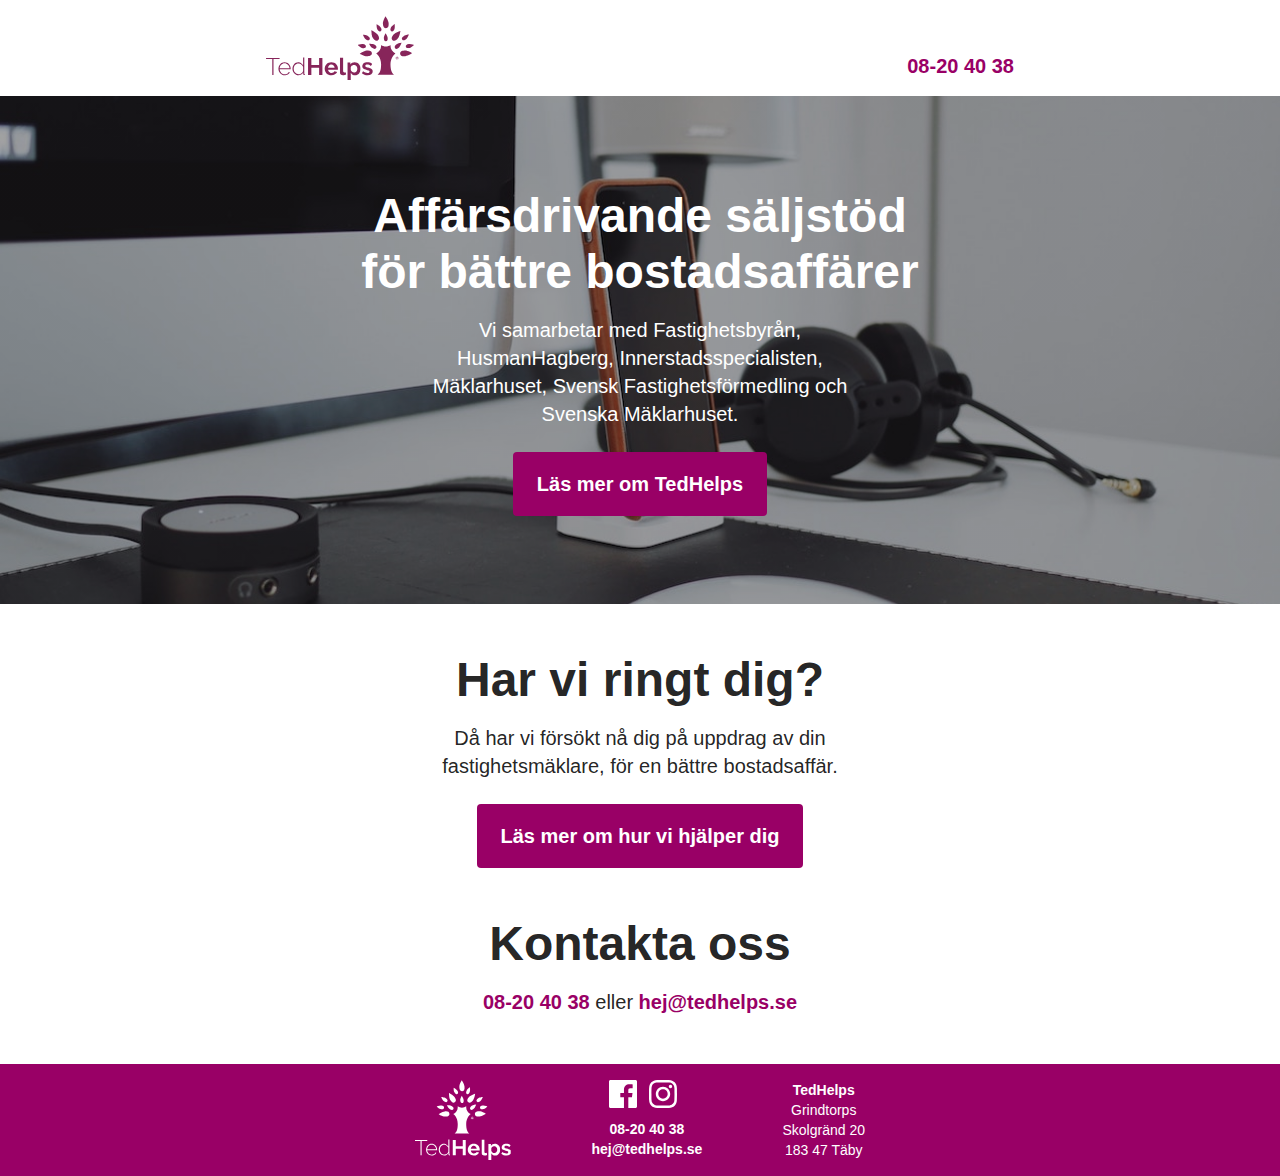
<file: index.html>
<!DOCTYPE html>
<html lang="sv">
  <head>
    <meta charset="utf-8">
    <meta name=viewport content="width=device-width, initial-scale=1">
    <meta name="description" content="TedHelps tillgodoser affärsdrivande säljstöd för bättre bostadsaffärer; i samarbete med Svenska Mäklarhuset, Fatighetsbyrån, Innerstadsspecialisten, HusmanHagber och Mäklarhuset.">
    <title>TedHelps - Affärsdrivande säljstöd för bättre bostadsaffärer</title>
    <link rel="manifest" href="manifest.json">
    <link rel="stylesheet" href="assets/style.css">
  </head>

  <body class="startpage">
    <header class="header">
      <a class="logo" href="/" rel="home">TedHelps</a>
      <a href="tel:+468204038">08-20 40 38</a>
    </header>

    <article class="hero">
      <h1 class="text-white">
        Affärsdrivande säljstöd<br>
        för bättre bostadsaffärer
      </h1>

      <p class="text-white">
        Vi samarbetar med Fastighetsbyrån, HusmanHagberg, Innerstadsspecialisten, Mäklarhuset, Svensk Fastighetsförmedling 
        och Svenska Mäklarhuset.
      </p>

      <a class="button" href="about.html">Läs mer om TedHelps</a>
    </article>

    <section>
      <h2>Har vi ringt dig?</h2>

      <p>
        Då har vi försökt nå dig på uppdrag av din fastighetsmäklare,
        för en bättre bostadsaffär.
      </p>

      <a class="button" href="offering.html">Läs mer om hur vi hjälper dig</a>
    </section>

    <section>
      <h2>Kontakta oss</h2>

      <p>
        <a href="+4608204038">08-20 40 38</a>
        eller
        <a href="mailto:hej@tedhelps.se">hej@tedhelps.se</a>
      </p>
    </section>

    <footer class="footer">
      <div class="footer-content">
        <img alt="" src="assets/tedhelps-logo-footer.svg" height="80">

        <div>
          <div>
            <a href="https://www.facebook.com/TedHelps-1263909927021362/?fref=ts"><svg class="footer-icon" aria-label="Följ TedHelps på Facebook" viewBox="0 0 16 16" xmlns="http://www.w3.org/2000/svg" fill-rule="evenodd" clip-rule="evenodd" stroke-linejoin="round" stroke-miterlimit="1.414"><path d="M15.117 0H.883C.395 0 0 .395 0 .883v14.234c0 .488.395.883.883.883h7.663V9.804H6.46V7.39h2.086V5.607c0-2.066 1.262-3.19 3.106-3.19.883 0 1.642.064 1.863.094v2.16h-1.28c-1 0-1.195.48-1.195 1.18v1.54h2.39l-.31 2.42h-2.08V16h4.077c.488 0 .883-.395.883-.883V.883C16 .395 15.605 0 15.117 0" fill-rule="nonzero"/></svg></a>
            <a href="https://www.instagram.com/tedhelps/"><svg class="footer-icon" aria-label="Följ TedHelps på Instagram" viewBox="0 0 16 16" xmlns="http://www.w3.org/2000/svg" fill-rule="evenodd" clip-rule="evenodd" stroke-linejoin="round" stroke-miterlimit="1.414"><path d="M8 0C5.827 0 5.555.01 4.702.048 3.85.088 3.27.222 2.76.42c-.526.204-.973.478-1.417.923-.445.444-.72.89-.923 1.417-.198.51-.333 1.09-.372 1.942C.008 5.555 0 5.827 0 8s.01 2.445.048 3.298c.04.852.174 1.433.372 1.942.204.526.478.973.923 1.417.444.445.89.72 1.417.923.51.198 1.09.333 1.942.372.853.04 1.125.048 3.298.048s2.445-.01 3.298-.048c.852-.04 1.433-.174 1.942-.372.526-.204.973-.478 1.417-.923.445-.444.72-.89.923-1.417.198-.51.333-1.09.372-1.942.04-.853.048-1.125.048-3.298s-.01-2.445-.048-3.298c-.04-.852-.174-1.433-.372-1.942-.204-.526-.478-.973-.923-1.417-.444-.445-.89-.72-1.417-.923-.51-.198-1.09-.333-1.942-.372C10.445.008 10.173 0 8 0zm0 1.44c2.136 0 2.39.01 3.233.048.78.036 1.203.166 1.485.276.374.145.64.318.92.598.28.28.453.546.598.92.11.282.24.705.276 1.485.038.844.047 1.097.047 3.233s-.01 2.39-.05 3.233c-.04.78-.17 1.203-.28 1.485-.15.374-.32.64-.6.92-.28.28-.55.453-.92.598-.28.11-.71.24-1.49.276-.85.038-1.1.047-3.24.047s-2.39-.01-3.24-.05c-.78-.04-1.21-.17-1.49-.28-.38-.15-.64-.32-.92-.6-.28-.28-.46-.55-.6-.92-.11-.28-.24-.71-.28-1.49-.03-.84-.04-1.1-.04-3.23s.01-2.39.04-3.24c.04-.78.17-1.21.28-1.49.14-.38.32-.64.6-.92.28-.28.54-.46.92-.6.28-.11.7-.24 1.48-.28.85-.03 1.1-.04 3.24-.04zm0 2.452c-2.27 0-4.108 1.84-4.108 4.108 0 2.27 1.84 4.108 4.108 4.108 2.27 0 4.108-1.84 4.108-4.108 0-2.27-1.84-4.108-4.108-4.108zm0 6.775c-1.473 0-2.667-1.194-2.667-2.667 0-1.473 1.194-2.667 2.667-2.667 1.473 0 2.667 1.194 2.667 2.667 0 1.473-1.194 2.667-2.667 2.667zm5.23-6.937c0 .53-.43.96-.96.96s-.96-.43-.96-.96.43-.96.96-.96.96.43.96.96z"/></svg></a>
          </div>

          <a href="tel:+468204038">08-20 40 38</a><br>
          <a href="mailto:hej@tedhelps.se">hej@tedhelps.se</a>
        </div>

        <div>
          <b>TedHelps</b><br>
          Grindtorps<br>
          Skolgränd 20<br>
          183 47 Täby
        </div>
      </div>
    </footer>
  </body>
</html>
</file>
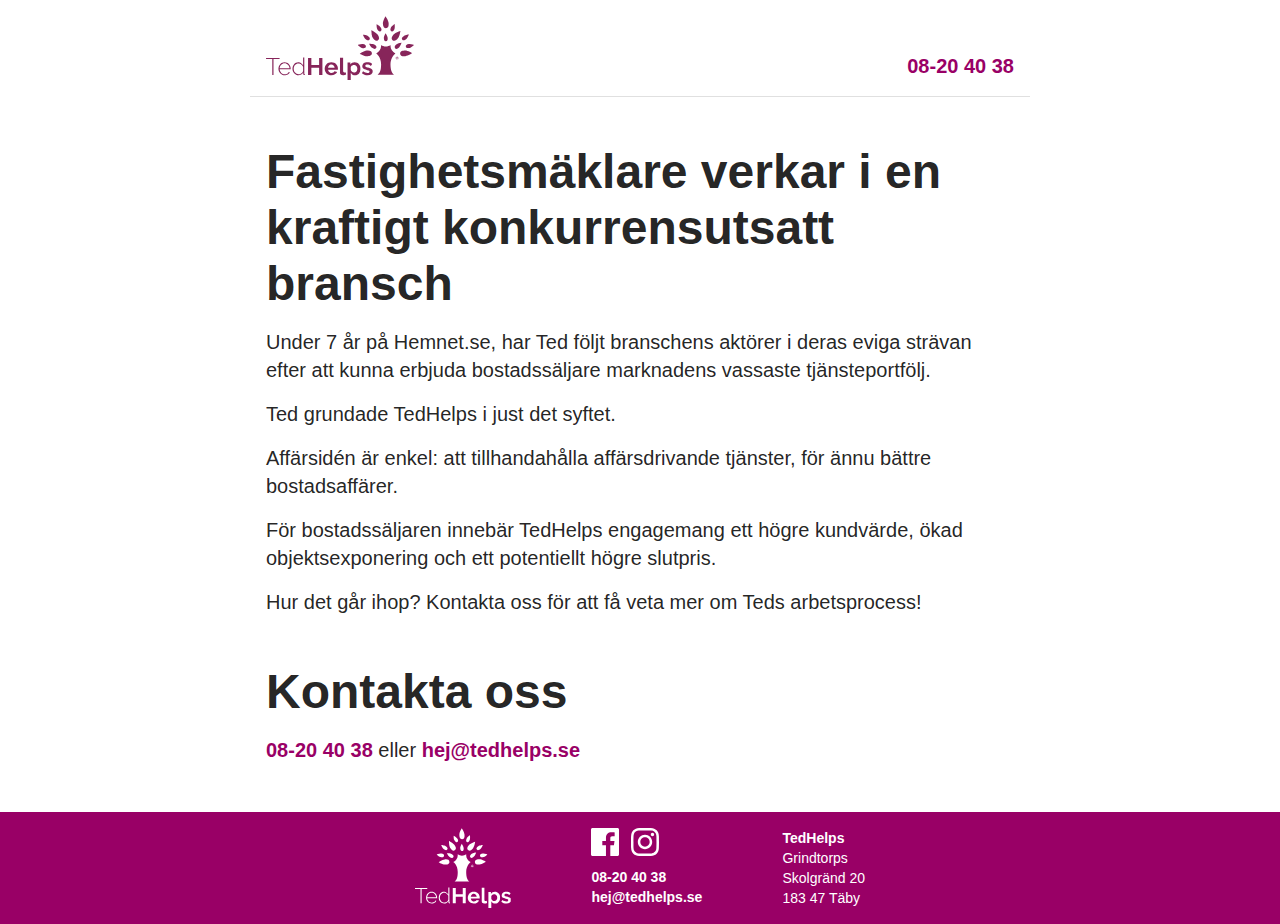
<file: about.html>
<!DOCTYPE html>
<html lang="sv">
  <head>
    <meta charset="utf-8">
    <meta name=viewport content="width=device-width, initial-scale=1">
    <meta name="description" content="Affärsidén är enkel: att tillhandahålla affärsdrivande tjänster, för ännu fler och bättre affärer. För mäklarkontorets uppdragsgivare innebär TedHelps engagemang ett högre kundvärde, ökad objektsexponering och ett potentiellt högre slutpris.">
    <title>TedHelps - Om oss</title>
    <link rel="manifest" href="manifest.json">
    <link rel="stylesheet" href="assets/style.css">
  </head>

  <body>
    <header class="header">
      <a class="logo" href="/" rel="home">Ted<b>Helps</b></a>
      <a href="tel:+468204038">08-20 40 38</a>
    </header>

    <article>
      <h1>Fastighetsmäklare verkar i en kraftigt konkurrensutsatt bransch</h1>

      <p>
        Under 7 år på Hemnet.se, har Ted följt branschens aktörer i deras eviga
        strävan efter att kunna erbjuda bostadssäljare marknadens vassaste tjänsteportfölj.
      </p>

      <p>Ted grundade TedHelps i just det syftet.</p>

      <p>
        Affärsidén är enkel: att tillhandahålla affärsdrivande tjänster,
        för ännu bättre bostadsaffärer.
      </p>

      <p>
        För bostadssäljaren innebär TedHelps engagemang ett högre
        kundvärde, ökad objektsexponering och ett potentiellt högre slutpris.
      </p>

      <p>Hur det går ihop? Kontakta oss för att få veta mer om Teds arbetsprocess!</p>
    </article>

    <section>
      <h2>Kontakta oss</h2>

      <p>
        <a href="+468204038">08-20 40 38</a>
        eller
        <a href="mailto:hej@tedhelps.se">hej@tedhelps.se</a>
      </p>
    </section>

    <footer class="footer">
      <div class="footer-content">
        <img alt="" src="assets/tedhelps-logo-footer.svg" height="80">

        <div>
          <div>
            <a href="https://www.facebook.com/TedHelps-1263909927021362/?fref=ts"><svg class="footer-icon" aria-label="Följ TedHelps på Facebook" viewBox="0 0 16 16" xmlns="http://www.w3.org/2000/svg" fill-rule="evenodd" clip-rule="evenodd" stroke-linejoin="round" stroke-miterlimit="1.414"><path d="M15.117 0H.883C.395 0 0 .395 0 .883v14.234c0 .488.395.883.883.883h7.663V9.804H6.46V7.39h2.086V5.607c0-2.066 1.262-3.19 3.106-3.19.883 0 1.642.064 1.863.094v2.16h-1.28c-1 0-1.195.48-1.195 1.18v1.54h2.39l-.31 2.42h-2.08V16h4.077c.488 0 .883-.395.883-.883V.883C16 .395 15.605 0 15.117 0" fill-rule="nonzero"/></svg></a>
            <a href="https://www.instagram.com/tedhelps/"><svg class="footer-icon" aria-label="Följ TedHelps på Instagram" viewBox="0 0 16 16" xmlns="http://www.w3.org/2000/svg" fill-rule="evenodd" clip-rule="evenodd" stroke-linejoin="round" stroke-miterlimit="1.414"><path d="M8 0C5.827 0 5.555.01 4.702.048 3.85.088 3.27.222 2.76.42c-.526.204-.973.478-1.417.923-.445.444-.72.89-.923 1.417-.198.51-.333 1.09-.372 1.942C.008 5.555 0 5.827 0 8s.01 2.445.048 3.298c.04.852.174 1.433.372 1.942.204.526.478.973.923 1.417.444.445.89.72 1.417.923.51.198 1.09.333 1.942.372.853.04 1.125.048 3.298.048s2.445-.01 3.298-.048c.852-.04 1.433-.174 1.942-.372.526-.204.973-.478 1.417-.923.445-.444.72-.89.923-1.417.198-.51.333-1.09.372-1.942.04-.853.048-1.125.048-3.298s-.01-2.445-.048-3.298c-.04-.852-.174-1.433-.372-1.942-.204-.526-.478-.973-.923-1.417-.444-.445-.89-.72-1.417-.923-.51-.198-1.09-.333-1.942-.372C10.445.008 10.173 0 8 0zm0 1.44c2.136 0 2.39.01 3.233.048.78.036 1.203.166 1.485.276.374.145.64.318.92.598.28.28.453.546.598.92.11.282.24.705.276 1.485.038.844.047 1.097.047 3.233s-.01 2.39-.05 3.233c-.04.78-.17 1.203-.28 1.485-.15.374-.32.64-.6.92-.28.28-.55.453-.92.598-.28.11-.71.24-1.49.276-.85.038-1.1.047-3.24.047s-2.39-.01-3.24-.05c-.78-.04-1.21-.17-1.49-.28-.38-.15-.64-.32-.92-.6-.28-.28-.46-.55-.6-.92-.11-.28-.24-.71-.28-1.49-.03-.84-.04-1.1-.04-3.23s.01-2.39.04-3.24c.04-.78.17-1.21.28-1.49.14-.38.32-.64.6-.92.28-.28.54-.46.92-.6.28-.11.7-.24 1.48-.28.85-.03 1.1-.04 3.24-.04zm0 2.452c-2.27 0-4.108 1.84-4.108 4.108 0 2.27 1.84 4.108 4.108 4.108 2.27 0 4.108-1.84 4.108-4.108 0-2.27-1.84-4.108-4.108-4.108zm0 6.775c-1.473 0-2.667-1.194-2.667-2.667 0-1.473 1.194-2.667 2.667-2.667 1.473 0 2.667 1.194 2.667 2.667 0 1.473-1.194 2.667-2.667 2.667zm5.23-6.937c0 .53-.43.96-.96.96s-.96-.43-.96-.96.43-.96.96-.96.96.43.96.96z"/></svg></a>
          </div>

          <a href="tel:+468204038">08-20 40 38</a><br>
          <a href="mailto:hej@tedhelps.se">hej@tedhelps.se</a>
        </div>

        <div>
          <b>TedHelps</b><br>
          Grindtorps<br>
          Skolgränd 20<br>
          183 47 Täby
        </div>
      </div>
    </footer>
  </body>
</html>
</file>
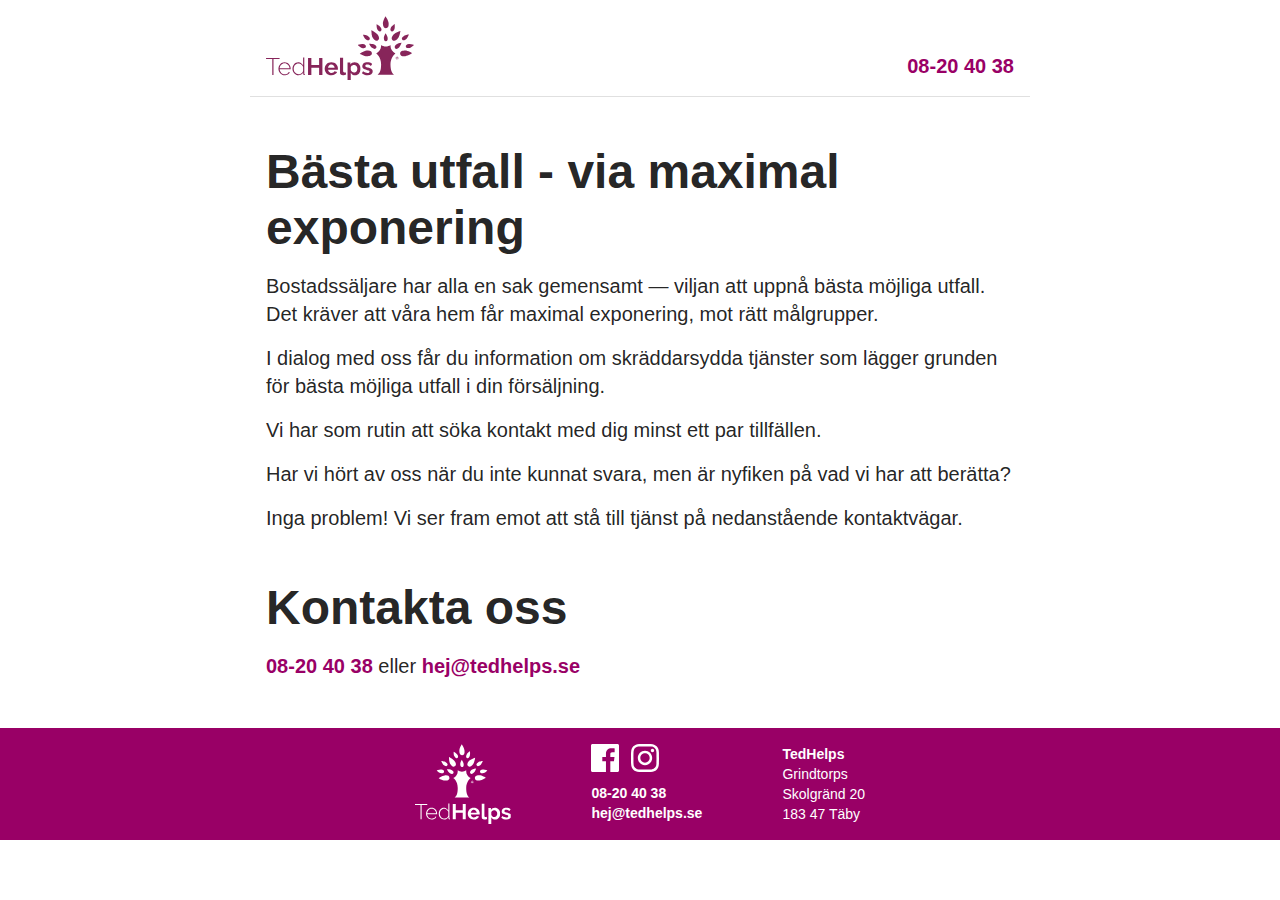
<file: offering.html>
<!DOCTYPE html>
<html lang="sv">
  <head>
    <meta charset="utf-8">
    <meta name=viewport content="width=device-width, initial-scale=1">
    <meta name="description" content="Bostadssäljare har alla en sak gemensamt — viljan
    att våra hem får maximal exponering när de annonseras. Vi hjälper dig.">
    <title>TedHelps - Maximal exponering av din bostadsannonsering</title>
    <link rel="manifest" href="manifest.json">
    <link rel="stylesheet" href="assets/style.css">
  </head>

  <body>
    <header class="header">
      <a class="logo" href="/" rel="home">Ted<b>Helps</b></a>
      <a href="tel:+46739085986">08-20 40 38</a>
    </header>

    <article>
      <h1>Bästa utfall - via maximal exponering</h1>

      <p>
        Bostadssäljare har alla en sak gemensamt — viljan att uppnå bästa möjliga utfall. 
        Det kräver att våra hem får maximal exponering, mot rätt målgrupper.
      </p>

      <p>
        I dialog med oss får du information om skräddarsydda
        tjänster som lägger grunden för bästa möjliga utfall i din försäljning.
      </p>

      <p>Vi har som rutin att söka kontakt med dig minst ett par tillfällen.</p>

      <p>
        Har vi hört av oss när du inte kunnat svara,
        men är nyfiken på vad vi har att berätta?
      </p>
      <p>
        Inga problem!
        Vi ser fram emot att stå till tjänst på nedanstående kontaktvägar.
      </p>
    </article>

    <section>
      <h2>Kontakta oss</h2>

      <p>
        <a href="tel:08204038">08-20 40 38</a>
        eller
        <a href="mailto:hej@tedhelps.se">hej@tedhelps.se</a>
      </p>
    </section>

    <footer class="footer">
      <div class="footer-content">
        <img alt="" src="assets/tedhelps-logo-footer.svg" height="80">

        <div>
          <div>
            <a href="https://www.facebook.com/TedHelps-1263909927021362/?fref=ts"><svg class="footer-icon" aria-label="Följ TedHelps på Facebook" viewBox="0 0 16 16" xmlns="http://www.w3.org/2000/svg" fill-rule="evenodd" clip-rule="evenodd" stroke-linejoin="round" stroke-miterlimit="1.414"><path d="M15.117 0H.883C.395 0 0 .395 0 .883v14.234c0 .488.395.883.883.883h7.663V9.804H6.46V7.39h2.086V5.607c0-2.066 1.262-3.19 3.106-3.19.883 0 1.642.064 1.863.094v2.16h-1.28c-1 0-1.195.48-1.195 1.18v1.54h2.39l-.31 2.42h-2.08V16h4.077c.488 0 .883-.395.883-.883V.883C16 .395 15.605 0 15.117 0" fill-rule="nonzero"/></svg></a>
            <a href="https://www.instagram.com/tedhelps/"><svg class="footer-icon" aria-label="Följ TedHelps på Instagram" viewBox="0 0 16 16" xmlns="http://www.w3.org/2000/svg" fill-rule="evenodd" clip-rule="evenodd" stroke-linejoin="round" stroke-miterlimit="1.414"><path d="M8 0C5.827 0 5.555.01 4.702.048 3.85.088 3.27.222 2.76.42c-.526.204-.973.478-1.417.923-.445.444-.72.89-.923 1.417-.198.51-.333 1.09-.372 1.942C.008 5.555 0 5.827 0 8s.01 2.445.048 3.298c.04.852.174 1.433.372 1.942.204.526.478.973.923 1.417.444.445.89.72 1.417.923.51.198 1.09.333 1.942.372.853.04 1.125.048 3.298.048s2.445-.01 3.298-.048c.852-.04 1.433-.174 1.942-.372.526-.204.973-.478 1.417-.923.445-.444.72-.89.923-1.417.198-.51.333-1.09.372-1.942.04-.853.048-1.125.048-3.298s-.01-2.445-.048-3.298c-.04-.852-.174-1.433-.372-1.942-.204-.526-.478-.973-.923-1.417-.444-.445-.89-.72-1.417-.923-.51-.198-1.09-.333-1.942-.372C10.445.008 10.173 0 8 0zm0 1.44c2.136 0 2.39.01 3.233.048.78.036 1.203.166 1.485.276.374.145.64.318.92.598.28.28.453.546.598.92.11.282.24.705.276 1.485.038.844.047 1.097.047 3.233s-.01 2.39-.05 3.233c-.04.78-.17 1.203-.28 1.485-.15.374-.32.64-.6.92-.28.28-.55.453-.92.598-.28.11-.71.24-1.49.276-.85.038-1.1.047-3.24.047s-2.39-.01-3.24-.05c-.78-.04-1.21-.17-1.49-.28-.38-.15-.64-.32-.92-.6-.28-.28-.46-.55-.6-.92-.11-.28-.24-.71-.28-1.49-.03-.84-.04-1.1-.04-3.23s.01-2.39.04-3.24c.04-.78.17-1.21.28-1.49.14-.38.32-.64.6-.92.28-.28.54-.46.92-.6.28-.11.7-.24 1.48-.28.85-.03 1.1-.04 3.24-.04zm0 2.452c-2.27 0-4.108 1.84-4.108 4.108 0 2.27 1.84 4.108 4.108 4.108 2.27 0 4.108-1.84 4.108-4.108 0-2.27-1.84-4.108-4.108-4.108zm0 6.775c-1.473 0-2.667-1.194-2.667-2.667 0-1.473 1.194-2.667 2.667-2.667 1.473 0 2.667 1.194 2.667 2.667 0 1.473-1.194 2.667-2.667 2.667zm5.23-6.937c0 .53-.43.96-.96.96s-.96-.43-.96-.96.43-.96.96-.96.96.43.96.96z"/></svg></a>
          </div>

          <a href="tel:08204038">08-20 40 38</a><br>
          <a href="mailto:hej@tedhelps.se">hej@tedhelps.se</a>
        </div>

        <div>
          <b>TedHelps</b><br>
          Grindtorps<br>
          Skolgränd 20<br>
          183 47 Täby
        </div>
      </div>
    </footer>
  </body>
</html>
</file>
<file: assets/style.css>
/* TedHelps.se Styles */

html {
  box-sizing: border-box;
}

*, *:before, *:after {
  box-sizing: inherit;
}

body {
  background: #FFF;
  color: rgba(0, 0, 0, .87);
  font: 16px/24px BlinkMacSystemFont, -apple-system, “Segoe UI”,
                  Roboto, Helvetica, Arial, sans-serif;
  margin: 0;
}

a {
  color: #906;
  font-weight: 600;
  text-decoration: none;
}

a:hover,
a:focus {
  text-decoration: underline;
}

article,
section {
  padding: 0 16px;
}

h1,
h2 {
  font-size: 28px;
  font-weight: 600;
  line-height: 32px;
  margin-top: 32px;
  margin-bottom: 0;
}

p {
  margin: 16px 0 0;
}

h1 + p,
h2 + p {
  margin-top: 8px;
}

.header {
  align-items: center;
  box-shadow: 0 1px 0 rgba(0, 0, 0, .12);
  display: flex;
  justify-content: space-between;
  height: 44px;
  padding: 0 16px;
}

.logo {
  background-image: url(tedhelps-logo-simple.svg);
  background-size: cover;
  display: block;
  height: 18px;
  overflow: hidden;
  text-indent: 100%;
  white-space: nowrap;
  width: 80px;
}

.hero {
  background-color: #000;
  background-image:
    linear-gradient(
      rgba(0, 0, 0, .34),
      rgba(0, 0, 0, .34)
    ),
    url(hero-bg.jpg)
  ;
  background-position: center;
  background-size: cover;
  padding: 16px 16px 56px;
}

.footer {
  background-color: #906;
  color: #FFF;
  font-size: 14px;
  line-height: 20px;
  margin-top: 32px;
  padding: 16px;
}

.footer a {
  color: #FFF;
}

.footer-content {
  display: flex;
  justify-content: space-between;
  margin-left: auto;
  margin-right: auto;
  max-width: 450px;
}

.footer-icon {
  fill: #FFF;
  height: 28px;
  margin-right: 8px;
  margin-bottom: 6px;
}

.button {
  background-color: #906;
  border-radius: 4px;
  color: #FFF;
  display: inline-block;
  font-weight: bold;
  line-height: 44px;
  margin-top: 16px;
  padding: 0 16px;
}

.text-white { color: #FFF; }

@media only screen and (min-width: 480px) {
  body {
    font-size: 20px;
    line-height: 28px;
  }

  header,
  article,
  section {
    margin-left: auto;
    margin-right: auto;
    max-width: 780px;
  }

  h1,
  h2 {
    font-size: 48px;
    line-height: 56px;
    margin-top: 48px;
  }

  h1 + p,
  h2 + p {
    margin-top: 16px;
  }

  .header {
    align-items: flex-end;
    height: 96px;
    padding-bottom: 16px;
  }

  .logo {
    background-image: url(tedhelps-logo-full.svg);
    height: 64px;
    width: 148px;
  }

  .hero {
    max-width: 100%;
    padding-top: 44px;
    padding-bottom: 88px;
  }

  .footer {
    margin-top: 48px;
  }

  .button {
    line-height: 64px;
    margin-top: 24px;
    padding-left: 24px;
    padding-right: 24px;
  }

  .startpage {
    text-align: center;
  }

  .startpage p {
    margin-left: auto;
    margin-right: auto;
    max-width: 450px;
  }
}
</file>
